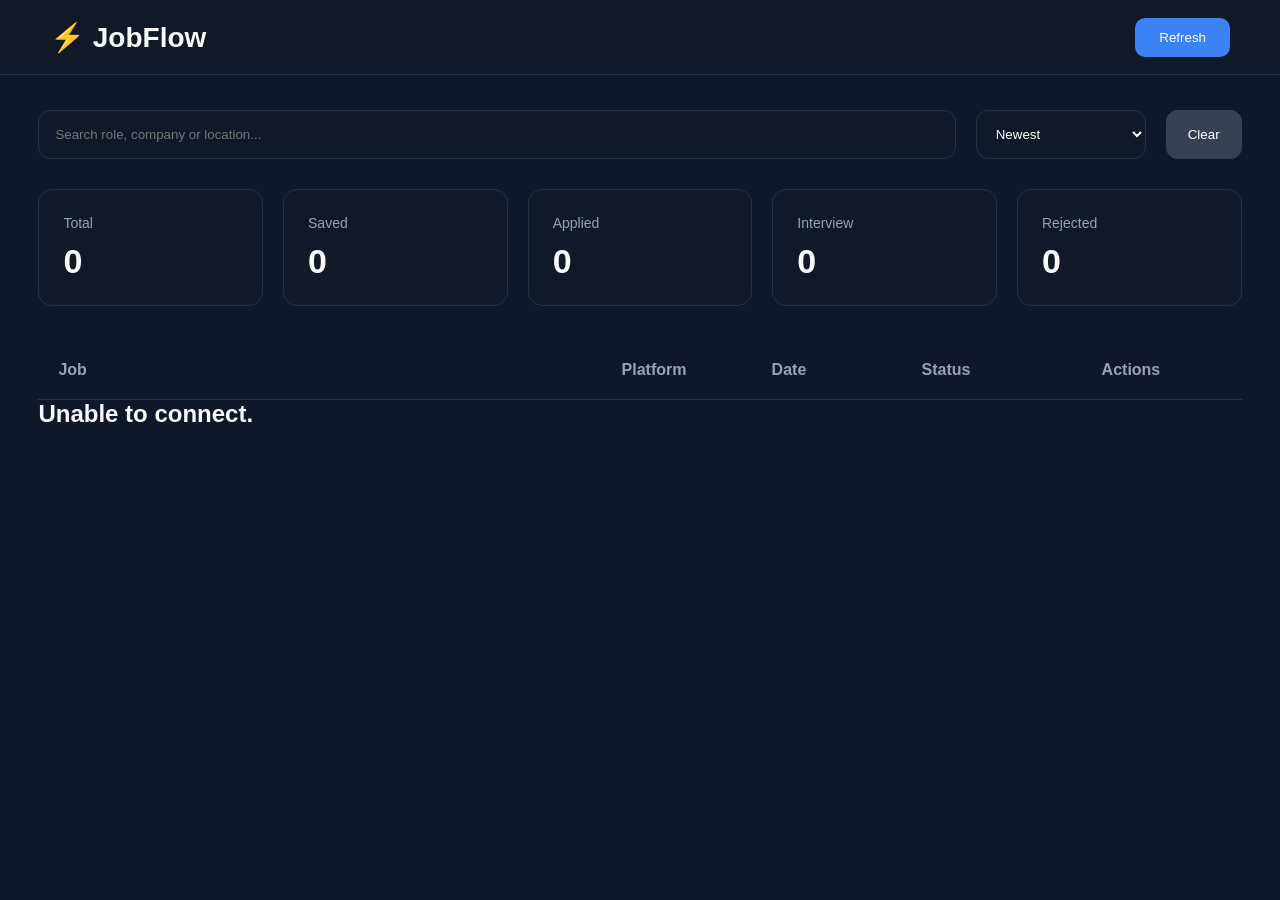
<file: frontend/index.html>
<!DOCTYPE html>
<html lang="en">

<head>

    <meta charset="UTF-8">

    <meta
        name="viewport"
        content="width=device-width, initial-scale=1.0"
    >

    <title>JobFlow</title>

    <link
        rel="stylesheet"
        href="style.css"
    >

</head>

<body>

    <header class="navbar">

        <div class="logo">

            ⚡ JobFlow

        </div>

        <div class="top-actions">

            <button id="refresh">

                Refresh

            </button>

        </div>

    </header>


    <main class="container">

        <!-- Toolbar -->

        <section class="toolbar">

            <input
                id="search"
                type="text"
                placeholder="Search role, company or location..."
            >

            <select id="sort">

                <option value="newest">

                    Newest

                </option>

                <option value="oldest">

                    Oldest

                </option>

                <option value="company">

                    Company

                </option>

                <option value="role">

                    Role

                </option>

                <option value="status">

                    Status

                </option>

            </select>

            <button id="clear">

                Clear

            </button>

        </section>


        <!-- Statistics -->

        <section class="stats">

            <div class="stat-card">

                <span>Total</span>

                <h2 id="totalJobs">

                    0

                </h2>

            </div>

            <div class="stat-card">

                <span>Saved</span>

                <h2 id="savedJobs">

                    0

                </h2>

            </div>

            <div class="stat-card">

                <span>Applied</span>

                <h2 id="appliedJobs">

                    0

                </h2>

            </div>

            <div class="stat-card">

                <span>Interview</span>

                <h2 id="interviewJobs">

                    0

                </h2>

            </div>

            <div class="stat-card">

                <span>Rejected</span>

                <h2 id="rejectedJobs">

                    0

                </h2>

            </div>

        </section>


        <!-- List Header -->

        <section class="table-header">

            <div>

                Job

            </div>

            <div>

                Platform

            </div>

            <div>

                Date

            </div>

            <div>

                Status

            </div>

            <div>

                Actions

            </div>

        </section>


        <!-- Jobs -->

        <section id="jobs-container">

        </section>

    </main>

    <script src="app.js"></script>

</body>

</html>
</file>
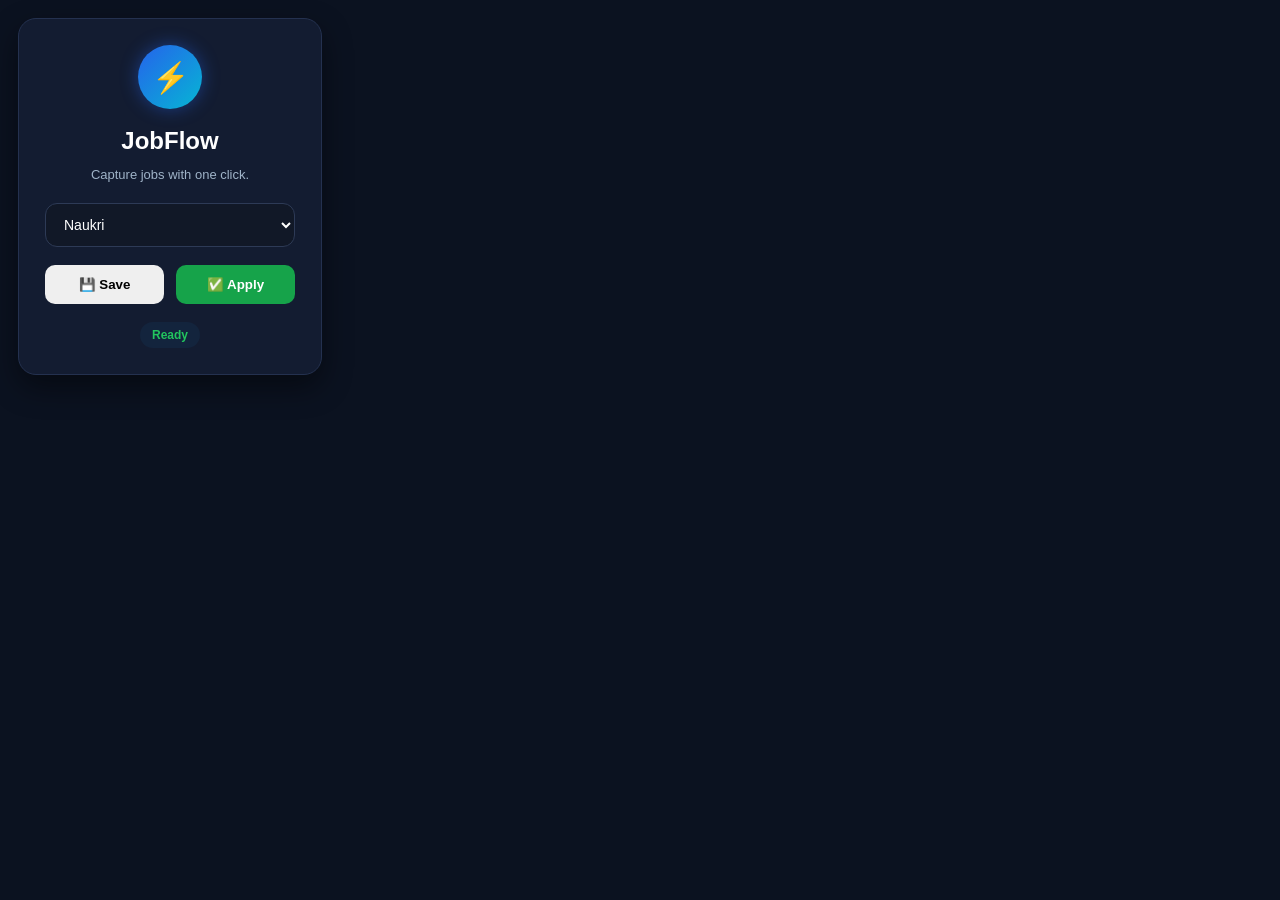
<file: extension/popup.html>
<!DOCTYPE html>
<html lang="en">
<head>
    <meta charset="UTF-8">
    <meta name="viewport" content="width=device-width,initial-scale=1.0">
    <link rel="stylesheet" href="popup.css">
    <title>JobFlow</title>
</head>

<body>

<div class="card">

    <div class="logo">
        ⚡
    </div>

    <h1>JobFlow</h1>

    <p class="tagline">
        Capture jobs with one click.
    </p>
    <select id="extractor">

    <option value="naukri">Naukri</option>

    <option value="indeed">Indeed</option>

    <option value="generic">Generic</option>

    </select>
    <div class="buttons">

    <button id="saveBtn">

        💾 Save

    </button>

    <button id="applyBtn">

        ✅ Apply

    </button>

</div>

    <div id="status" class="status">

        Ready

    </div>

</div>

<script type="module" src="popup.js"></script>

</body>
</html>
</file>
<file: frontend/style.css>
:root{

    --bg:#0f172a;
    --surface:#111827;
    --surface-light:#1e293b;

    --border:#243244;

    --text:#f8fafc;
    --muted:#94a3b8;

    --blue:#3b82f6;
    --green:#22c55e;
    --red:#ef4444;
    --orange:#f59e0b;

    --radius:14px;

}

*{

    margin:0;
    padding:0;
    box-sizing:border-box;

    font-family:Inter,Segoe UI,sans-serif;

}

body{

    background:var(--bg);
    color:var(--text);

}

.navbar{

    height:75px;

    display:flex;

    justify-content:space-between;

    align-items:center;

    padding:0 50px;

    background:var(--surface);

    border-bottom:1px solid var(--border);

}

.logo{

    font-size:28px;

    font-weight:700;

}

#refresh{

    background:var(--blue);

    color:white;

    border:none;

    padding:12px 24px;

    border-radius:10px;

    cursor:pointer;

    transition:.25s;

}

#refresh:hover{

    transform:translateY(-2px);

}

.container{

    width:94%;

    max-width:1500px;

    margin:35px auto;

}

.toolbar{

    display:flex;

    gap:20px;

    margin-bottom:30px;

}

#search{

    flex:1;

    padding:16px;

    background:var(--surface);

    color:white;

    border:1px solid var(--border);

    border-radius:12px;

    outline:none;

}

#search:focus{

    border-color:var(--blue);

}

#sort{

    width:170px;

    background:var(--surface);

    color:white;

    border:1px solid var(--border);

    border-radius:12px;

    padding:15px;

}

#clear{

    padding:15px 22px;

    border:none;

    border-radius:12px;

    background:#374151;

    color:white;

    cursor:pointer;

}

.stats{

    display:grid;

    grid-template-columns:repeat(5,1fr);

    gap:20px;

    margin-bottom:35px;

}

.stat-card{

    background:var(--surface);

    padding:24px;

    border-radius:14px;

    border:1px solid var(--border);

}

.stat-card span{

    color:var(--muted);

    font-size:14px;

}

.stat-card h2{

    margin-top:10px;

    font-size:34px;

}
.table-header{

    display:grid;

    grid-template-columns:

    3fr
    150px
    150px
    180px
    120px;

    padding:20px;

    color:var(--muted);

    font-weight:600;

    border-bottom:1px solid var(--border);

}
.job-card{

    background:#111827;

    border:1px solid #243244;

    border-radius:12px;

    margin-bottom:12px;

    overflow:hidden;

}

.job-row{

    display:grid;

    grid-template-columns:

    3fr
    140px
    140px
    180px
    100px;

    align-items:center;

    padding:18px;

}

.job-row{

    display:grid;

    grid-template-columns:

    3fr
    140px
    140px
    180px
    100px;

    align-items:center;

    padding:18px;

}

.job-main{

    display:flex;

    align-items:center;

    gap:18px;

}

.job-main h3{

    margin-bottom:8px;

    font-size:18px;

}

.job-subtitle{

    display:flex;

    gap:10px;

    color:#94a3b8;

    font-size:14px;

}

.status{

    width:150px;

    background:#1e293b;

    color:white;

    border:none;

    padding:10px;

    border-radius:8px;

}

.actions{

    display:flex;

    gap:15px;

    justify-content:center;

}

.actions a{

    text-decoration:none;

    font-size:18px;

}

.actions a{

    text-decoration:none;

    font-size:18px;

}

.description{

    display:none;

    padding:22px;

    border-top:1px solid #243244;

    color:#cbd5e1;

    line-height:1.7;

}

.description.show{

    display:block;

}

.empty-state{

    padding:70px;

    text-align:center;

    color:#94a3b8;

}

.toast{

    position:fixed;

    top:25px;

    right:25px;

    background:#22c55e;

    color:white;

    padding:14px 22px;

    border-radius:10px;

    transform:translateX(120%);

    transition:.35s;

    z-index:9999;

}

.toast.show{

    transform:translateX(0);

}

.toast-error{

    background:#ef4444;

}

.pagination{

    display:flex;

    justify-content:center;

    align-items:center;

    gap:18px;

    margin:25px 0;

}
.pagination button{

    background:#2563eb;

    color:white;

    border:none;

    padding:10px 18px;

    border-radius:8px;

    cursor:pointer;

}
.pagination button:disabled{

    opacity:.4;

    cursor:not-allowed;

}
</file>
<file: extension/popup.css>
*{
    margin:0;
    padding:0;
    box-sizing:border-box;
}

body{

    width:340px;
    min-height:280px;

    font-family:Inter,Segoe UI,sans-serif;

    background:#0b1220;

    display:flex;

    justify-content:center;

    align-items:center;

    padding:18px;

}

.card{

    width:100%;

    background:#131c31;

    border:1px solid #24314f;

    border-radius:18px;

    padding:26px;

    text-align:center;

    box-shadow:
        0 12px 30px rgba(0,0,0,.45);

}

.logo{

    width:64px;
    height:64px;

    margin:auto;

    border-radius:50%;

    display:flex;

    align-items:center;
    justify-content:center;

    font-size:28px;

    background:linear-gradient(
        135deg,
        #2563eb,
        #06b6d4
    );

    box-shadow:
        0 0 18px rgba(37,99,235,.45);

}

h1{

    margin-top:18px;

    color:white;

    font-size:24px;

    font-weight:700;

}

.tagline{

    margin-top:10px;

    color:#9fb3c8;

    line-height:1.5;

    font-size:13px;

}

#saveJob{

    width:100%;

    margin-top:28px;

    padding:14px;

    border:none;

    border-radius:12px;

    font-size:15px;

    font-weight:700;

    cursor:pointer;

    color:white;

    background:linear-gradient(
        135deg,
        #2563eb,
        #3b82f6
    );

    transition:.25s;

}

#saveJob:hover{

    transform:translateY(-2px);

    box-shadow:
        0 10px 25px rgba(37,99,235,.45);

}

#saveJob:active{

    transform:scale(.98);

}

.status{

    margin-top:20px;

    color:#22c55e;

    font-size:13px;

    font-weight:600;

}

select{

    width:100%;

    margin-top:18px;

    padding:12px 14px;

    border-radius:12px;

    border:1px solid #2d3a56;

    background:#111827;

    color:white;

    font-size:14px;

    cursor:pointer;

    outline:none;

    transition:.2s;

}

select:hover{

    border-color:#3b82f6;

}

select:focus{

    border-color:#2563eb;

    box-shadow:0 0 0 3px rgba(37,99,235,.2);

}

#saveJob{

    width:100%;

    margin-top:22px;

    padding:14px;

    border:none;

    border-radius:12px;

    background:linear-gradient(
        135deg,
        #2563eb,
        #3b82f6
    );

    color:white;

    font-weight:600;

    cursor:pointer;

    transition:.25s;

}

#saveJob:hover{

    transform:translateY(-2px);

    box-shadow:0 12px 24px rgba(37,99,235,.35);

}

#saveJob:active{

    transform:scale(.98);

}

.status{

    margin-top:18px;

    display:inline-block;

    padding:6px 12px;

    border-radius:20px;

    background:#13243d;

    color:#22c55e;

    font-size:12px;

    font-weight:600;

}

.logo{

    width:64px;

    height:64px;

    margin:auto;

    border-radius:50%;

    background:linear-gradient(
        135deg,
        #2563eb,
        #06b6d4
    );

    display:flex;

    align-items:center;

    justify-content:center;

    font-size:30px;

    color:white;

}

.buttons{

    display:flex;

    gap:12px;

    margin-top:18px;

}

.buttons button{

    flex:1;

    padding:12px;

    border:none;

    border-radius:10px;

    cursor:pointer;

    font-weight:600;

    transition:.25s;

}

#applyBtn{

    background:#16a34a;

    color:white;

}

#applyBtn:hover{

    background:#15803d;

    transform:translateY(-2px);

}

.buttons button:disabled{

    opacity:.7;

    cursor:not-allowed;

    transform:none;

}
</file>
